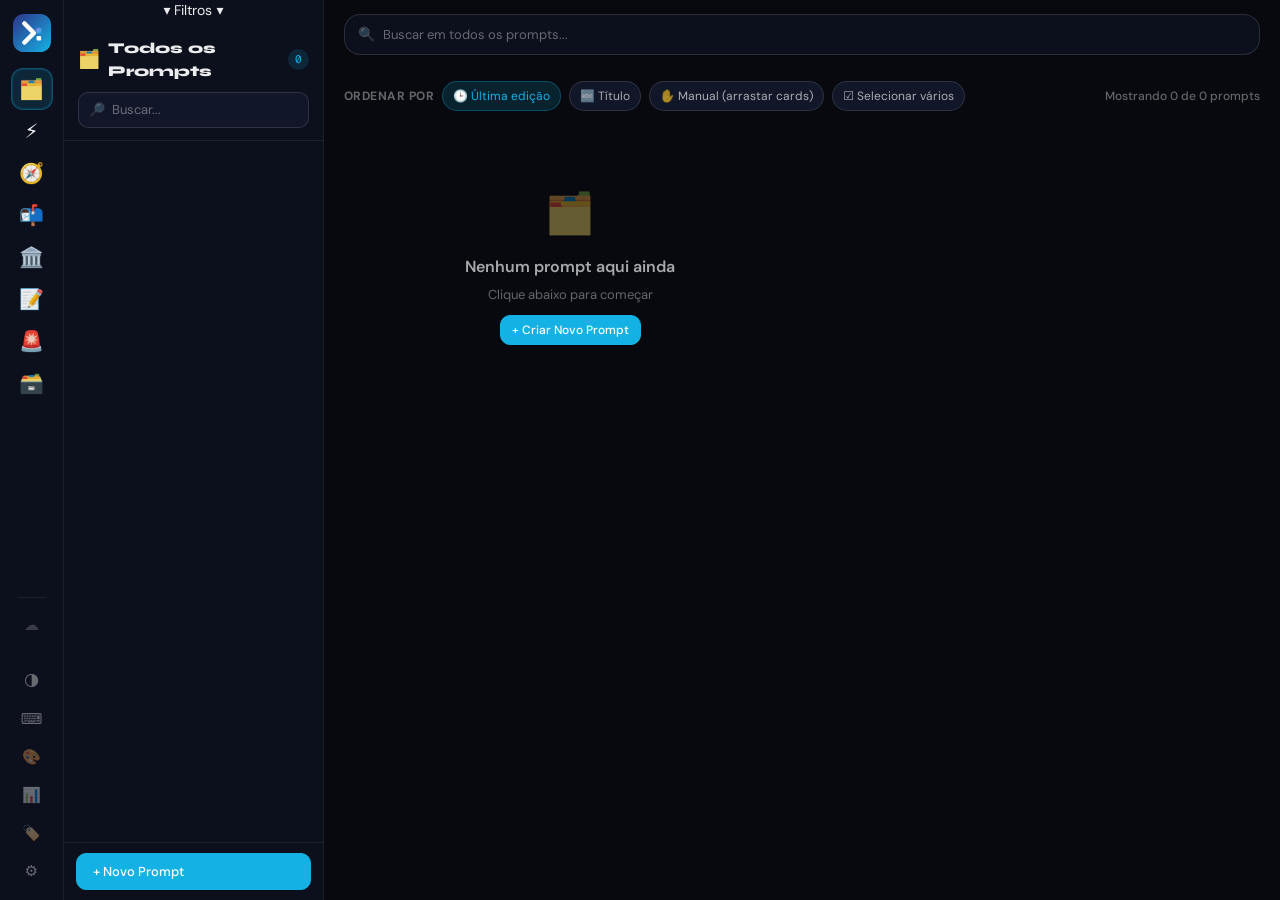
<file: index.html>
<!DOCTYPE html>
<html lang="pt-BR" data-theme="dark">

<head>
  <meta charset="utf-8">
  <meta name="viewport" content="width=device-width, initial-scale=1">
  <title>Banco de Prompts TCE/RN</title>
  <link rel="preconnect" href="https://fonts.googleapis.com">
  <link
    href="https://fonts.googleapis.com/css2?family=Geist+Mono:wght@400;500;600&family=Syne:wght@700;800&family=DM+Sans:ital,wght@0,300;0,400;0,500;0,600;1,400&display=swap"
    rel="stylesheet">
  <script src="https://accounts.google.com/gsi/client" async defer></script>
  <link rel="stylesheet" href="css/style.css">
  <link rel="icon" type="image/svg+xml" sizes="any" href="favicon.svg?v=2">
</head>

<body>

  <!-- ══ COMMAND PALETTE MODAL ══ -->
  <div class="modal-overlay" id="paletteOverlay">
    <div class="modal" style="width: min(600px, 95vw); margin-top: 5vh; max-height: 70vh;">
      <div class="modal-head" style="padding: 12px 16px; border:none;">
        <input type="text" id="paletteInput" placeholder="Buscar comandos ou prompts... (Seta ↑↓, Enter para abrir)"
          style="width: 100%; padding: 12px; font-size: 16px; border-radius: 8px; background: var(--bg3); border: 1px solid var(--line2);">
      </div>
      <div class="modal-body" id="paletteResults" style="padding: 0 8px 8px; min-height: 200px;"></div>
    </div>
  </div>

  <div id="toasts"></div>

  <div class="app">
    <!-- ══ DOCK ══ -->
    <nav class="dock">
      <div class="dock-logo" title="Promptbank" aria-hidden="true" tabindex="-1">
        <svg viewBox="0 0 100 100" fill="none" xmlns="http://www.w3.org/2000/svg">
          <defs>
            <linearGradient id="logoGrad" x1="0%" y1="0%" x2="100%" y2="100%">
              <stop offset="0%" stop-color="#2D3489" />
              <stop offset="100%" stop-color="#14B2E4" />
            </linearGradient>
            <linearGradient id="glow" x1="0%" y1="0%" x2="100%" y2="100%">
              <stop offset="0%" stop-color="#a78bfa" />
              <stop offset="100%" stop-color="#14B2E4" />
            </linearGradient>
            <filter id="neonGlow" x="-20%" y="-20%" width="140%" height="140%">
              <feGaussianBlur stdDeviation="4" result="blur" />
              <feComposite in="SourceGraphic" in2="blur" operator="over" />
            </filter>
          </defs>
          <rect width="100" height="100" rx="28" fill="url(#logoGrad)" />

          <!-- Terminal Prompt Arrow -->
          <path d="M 30 25 L 55 50 L 30 75" stroke="#FFFFFF" stroke-width="12" stroke-linecap="round"
            stroke-linejoin="round" />

          <!-- Data/Bank Bars -->
          <rect x="62" y="38" width="12" height="12" rx="3" fill="url(#glow)" filter="url(#neonGlow)" />
          <rect x="62" y="58" width="12" height="12" rx="3" fill="#FFFFFF" />
        </svg>
      </div>
      <div id="dockCats"></div>
      <div class="dock-bottom">
        <div class="dock-sep"></div>
        <div class="dock-icon-btn" id="btnDriveSync" data-state="off" title="Configurar / Sincronizar" role="button"
          tabindex="0">
          ☁️<div class="dock-label">Sync</div>
          <div class="tooltip" id="driveSyncTooltip">Configurar / Sincronizar</div>
        </div>
        <div class="drive-status-bar" id="driveStatusBar"></div>
        <div class="dock-icon-btn" id="btnTheme" title="Alternar tema" role="button" tabindex="0">
          🌗<div class="dock-label">Tema</div>
          <div class="tooltip">Alternar tema</div>
        </div>
        <div class="dock-icon-btn" id="btnShortcuts" title="Atalhos" role="button" tabindex="0">
          ⌨️<div class="dock-label">Atalhos</div>
          <div class="tooltip">Atalhos (Ctrl+?)</div>
        </div>
        <div class="dock-icon-btn" id="btnThemePrimary" title="Mudar Cor Destaque" role="button" tabindex="0">
          🎨<div class="dock-label">Cor</div>
          <div class="tooltip">Cor Destaque</div>
        </div>
        <div class="dock-icon-btn" id="btnStats" title="Estatísticas" role="button" tabindex="0">
          📊<div class="dock-label">Stats</div>
          <div class="tooltip">Estatísticas</div>
        </div>
        <div class="dock-icon-btn" id="btnMetaManager" title="Gerenciar Metadados" role="button" tabindex="0">
          🏷️<div class="dock-label">Meta</div>
          <div class="tooltip">Gerenciar Categorias, Formatos, Status, IA...</div>
        </div>
        <div class="dock-icon-btn" id="btnSettings" title="Configurações" role="button" tabindex="0">⚙️<div
            class="dock-label">Ajustes</div>
          <div class="tooltip">Configurações</div>
        </div>
        <input id="importFile" type="file" accept="application/json" style="display:none;">
      </div>
    </nav>

    <!-- ══ SIDE PANEL ══ -->
    <aside class="side-panel" id="sidePanel">
      <button class="panel-mobile-toggle" id="btnMobilePanelToggle" aria-label="Expandir/recolher filtros">
        <span>▾ Filtros</span>
        <span class="toggle-arrow">▾</span>
      </button>
      <div class="panel-head">
        <div class="panel-cat-title">
          <span class="panel-cat-icon" id="panelCatIcon">🗂️</span>
          <span class="panel-cat-name" id="panelCatName">Todos os Prompts</span>
          <span class="panel-cat-count" id="panelCatCount">0</span>
        </div>
        <div class="panel-search">
          <span style="color:var(--t3);font-size:13px;" aria-hidden="true">🔎</span>
          <input type="search" id="sideSearch" placeholder="Buscar..." autocomplete="off">
          <button class="input-clear-btn" id="btnClearSideSearch" title="Limpar busca"
            aria-label="Limpar campo de busca">✕</button>
        </div>
      </div>
      <div class="panel-body" id="panelBody"></div>
      <div class="panel-footer" id="panelFooter">
        <button class="btn primary" id="btnNewPrompt" style="flex:1;">+ Novo Prompt</button>
      </div>
    </aside>

    <!-- ══ MAIN ══ -->
    <main class="main">
      <div class="main-header">
        <div class="search-row">
          <div class="search-input-wrap">
            <span style="color:var(--t3);" aria-hidden="true">🔍</span>
            <input type="search" id="globalSearch" placeholder="Buscar em todos os prompts...">
            <button class="input-clear-btn" id="btnClearGlobalSearch" title="Limpar busca"
              aria-label="Limpar campo de busca global">✕</button>
          </div>
          <button class="btn ghost sm" id="btnClearFilters" style="display:none;" aria-label="Limpar todos os filtros">✕
            Limpar</button>
        </div>
        <div class="active-filter-bar" id="activeFilterBar" aria-live="polite"></div>
        <div class="bulk-actions-bar" id="bulkActionsBar"></div>
        <div class="sort-bar" id="sortBar"></div>
      </div>
      <div class="prompt-grid-wrap">
        <div class="prompt-grid" id="promptGrid" role="list"></div>
      </div>
    </main>
  </div>

  <!-- ══ PROMPT DETAIL DRAWER ══ -->
  <div class="drawer-overlay" id="drawerOverlay">
    <div class="drawer" id="promptDrawer" role="dialog" aria-modal="true" aria-labelledby="drawerTitle">
      <div class="drawer-head">
        <div class="drawer-head-top">
          <div class="drawer-title" id="drawerTitle"></div>
          <div style="display:flex;gap:4px;">
            <button class="drawer-close" id="btnExpandDrawer" title="Expandir/Reduzir Tela Cheia"
              aria-label="Expandir ou Reduzir Tela">⛶</button>
            <button class="drawer-close" id="btnCloseDrawer" aria-label="Fechar Gaveta">✕</button>
          </div>
        </div>
        <div class="drawer-meta" id="drawerMeta"></div>
      </div>
      <div class="drawer-body" id="drawerBody"></div>
      <div class="drawer-footer" id="drawerFooter"></div>
    </div>
  </div>

  <!-- ══ PROMPT EDITOR MODAL ══ -->
  <div class="modal-overlay" id="editorOverlay">
    <div class="modal" role="dialog" aria-modal="true" aria-labelledby="editorTitle">
      <div class="modal-head">
        <h2 id="editorTitle">Novo Prompt</h2>
        <div style="display:flex;gap:4px;align-items:center;">
          <button class="btn ghost icon" id="btnPinEditor" title="Fixar prompt" aria-label="Fixar prompt">⭐</button>
          <button class="btn ghost icon" id="btnCloseEditor" aria-label="Fechar Editor">✕</button>
        </div>
      </div>
      <div class="modal-body" id="modalEditorBody">
        <div class="field">
          <label for="e_title">Título *</label>
          <input type="text" id="e_title" placeholder="Título do prompt">
        </div>
        <div class="field" style="position:relative;">
          <label for="e_text">Texto do Prompt *</label>
          <textarea id="e_text" placeholder="Cole ou escreva o prompt aqui..."></textarea>
          <div id="e_text_counter"
            style="position:absolute;bottom:10px;right:10px;font-size:10px;color:var(--t3);pointer-events:none;font-family:var(--mono);background:var(--bg3);padding:2px 6px;border-radius:4px;border:1px solid var(--line2);">
            0 chars | ~0 tokens</div>
        </div>
        <div class="field-row">
          <div class="field">
            <label for="e_categoria">Categoria</label>
            <select id="e_categoria"></select>
          </div>
          <div class="field">
            <label for="e_subcategoria">Subcategoria</label>
            <select id="e_subcategoria"></select>
          </div>
        </div>
        <div class="field-row">
          <div class="field">
            <label for="e_formato">Formato</label>
            <select id="e_formato"></select>
          </div>
          <div class="field">
            <label for="e_status">Status</label>
            <select id="e_status"></select>
          </div>
          <div class="field">
            <label for="e_ai">IA</label>
            <select id="e_ai"></select>
          </div>
        </div>
        <div class="field">
          <label for="e_tags">Tags <span style="font-weight:400;color:var(--t3)">(separadas por vírgula)</span></label>
          <input type="text" id="e_tags" placeholder="Eixo1, Compacto, Triagem...">
        </div>
        <div class="field">
          <label for="e_quando">Quando usar</label>
          <input type="text" id="e_quando" placeholder="Ex.: Primeira leitura do processo, diagnóstico rápido">
        </div>
        <div class="field">
          <label for="e_nao_quando">Não usar quando</label>
          <input type="text" id="e_nao_quando" placeholder="Ex.: Processo já analisado, segunda instância">
        </div>
        <div class="field">
          <label for="e_saida">Saída esperada</label>
          <input type="text" id="e_saida" placeholder="Ex.: 3 parágrafos técnicos, checklist de itens">
        </div>
        <div class="field">
          <label for="e_note">Nota interna</label>
          <input type="text" id="e_note" placeholder="Notas, observações de uso...">
        </div>
      </div>
      <div class="modal-footer">
        <button class="btn danger" id="btnDeletePrompt" style="display:none;margin-right:auto;">🗑️ Excluir</button>
        <button class="btn ghost" id="btnCancelEditor">Cancelar</button>
        <button class="btn primary" id="btnSavePrompt">Salvar Prompt</button>
      </div>
    </div>
  </div>

  <!-- ══ VARIABLES MODAL ══ -->
  <div class="modal-overlay" id="varModal">
    <div class="drive-modal" style="width:min(500px,95vw);">
      <h2>📝 Preencher Variáveis</h2>
      <p style="margin-bottom:16px;">Preencha os valores antes de copiar o prompt.</p>
      <div id="varFieldsContainer" style="display:flex;flex-direction:column;gap:12px;"></div>
      <div class="drive-modal-actions" style="margin-top:20px;">
        <button class="btn ghost" id="btnCancelVarModal">Cancelar</button>
        <button class="btn primary" id="btnConfirmVarModal">📋 Copiar Preenchido</button>
      </div>
    </div>
  </div>

  <!-- ══ CONFIRM DELETE MODAL ══ -->
  <div class="modal-overlay" id="deleteModal">
    <div class="drive-modal" style="width:min(400px,90vw);">
      <h2>🗑️ Excluir Prompt</h2>
      <p style="margin-bottom:16px;">Tem certeza que deseja excluir este prompt? Você terá 30 segundos para desfazer a
        ação.</p>
      <div class="drive-modal-actions">
        <button class="btn ghost" id="btnCancelDelete">Cancelar</button>
        <button class="btn danger" id="btnConfirmDelete">Excluir</button>
      </div>
    </div>
  </div>

  <!-- ══ SHARED CUSTOM ALERT/CONFIRM MODAL ══ -->
  <div class="modal-overlay" id="customAlertOverlay">
    <div class="drive-modal custom-alert-box">
      <h3 id="customAlertTitle">Atenção</h3>
      <p id="customAlertMessage">Mensagem aqui</p>
      <div class="custom-alert-actions">
        <button class="btn ghost" id="btnCustomAlertCancel" style="display:none;">Cancelar</button>
        <button class="btn primary" id="btnCustomAlertConfirm">OK</button>
      </div>
    </div>
  </div>

  <!-- ══ STATS MODAL ══ -->
  <div class="modal-overlay" id="statsModal">
    <div class="drive-modal" style="width:min(450px,95vw);">
      <div style="display:flex; justify-content:space-between; align-items:flex-start; margin-bottom:16px;">
        <h2 style="margin:0; font-size:18px;">📊 Estatísticas do Banco</h2>
        <button class="btn icon" id="btnCloseStats">✕</button>
      </div>
      <div id="statsContent" style="display:grid; grid-template-columns: 1fr 1fr; gap: 16px; margin-bottom:16px;">
        <!-- Computed stats go here -->
      </div>
      <div class="drive-modal-actions">
        <button class="btn ghost" id="btnStatsOk">Fechar</button>
      </div>
    </div>
  </div>

  <!-- ══ SHORTCUTS MODAL ══ -->
  <div class="modal-overlay" id="shortcutsModal">
    <div class="drive-modal" style="width:min(450px,95vw);">
      <h2>⌨️ Atalhos de Teclado</h2>
      <p style="margin-bottom:16px;">Ganhe agilidade usando atalhos.</p>
      <div style="display:flex;flex-direction:column;gap:10px;">
        <div class="drawer-info-row"><span class="drawer-info-label">Ctrl + N</span><span class="drawer-info-val">Novo
            Prompt</span></div>
        <div class="drawer-info-row"><span class="drawer-info-label">Ctrl + K</span><span
            class="drawer-info-val">Pesquisa Global</span></div>
        <div class="drawer-info-row"><span class="drawer-info-label">Ctrl + Enter</span><span
            class="drawer-info-val">Salvar Prompt (no editor)</span></div>
        <div class="drawer-info-row"><span class="drawer-info-label">Esc</span><span class="drawer-info-val">Fechar
            janela/modal ativa</span></div>
        <div class="drawer-info-row"><span class="drawer-info-label">Ctrl + /</span><span
            class="drawer-info-val">Mostrar atalhos</span></div>
      </div>
      <div class="drive-modal-actions" style="margin-top:20px;">
        <button class="btn primary" id="btnCloseShortcuts">Entendi</button>
      </div>
    </div>
  </div>

  <!-- ══ SYNC SETUP MODAL ══ -->
  <div class="modal-overlay" id="driveSetupModal">
    <div class="drive-modal" style="width:min(760px,95vw);max-height:88vh;overflow:auto;">
      <h2>⚙️ Configurações</h2>
      <p>Página única para sincronizações e gestão de dados.</p>

      <div style="border:1px solid var(--line2);border-radius:12px;padding:12px 14px;margin-bottom:12px;">
        <div style="font-weight:700;margin-bottom:4px;">💾 Local</div>
        <div style="font-size:12px;color:var(--t2);">Sempre ativo em <code
            style="font-family:var(--mono);font-size:11px;background:var(--bg3);padding:1px 5px;border-radius:4px;">localStorage</code>.
        </div>
        <div class="settings-actions">
          <button class="btn ghost" id="btnExport">⬇️ Exportar JSON</button>
          <button class="btn ghost" id="btnImport">⬆️ Importar JSON</button>
          <button class="btn ghost" id="btnImportWord">📝 Importar texto do Word</button>
        </div>
      </div>

      <div style="border:1px solid var(--line2);border-radius:12px;padding:12px 14px;margin-bottom:12px;">
        <div style="font-weight:700;margin-bottom:6px;">🟡 Google Drive</div>
        <div style="font-size:12px;color:var(--t2);line-height:1.5;margin-bottom:8px;">Configure o <strong>Client
            ID</strong> para sync em <code style="font-family:var(--mono);font-size:11px;">banco_prompts.json</code>.
        </div>
        <label for="driveClientIdInput">Client ID</label>
        <input type="text" id="driveClientIdInput" placeholder="xxxxxx.apps.googleusercontent.com" autocomplete="off"
          spellcheck="false">
        <div class="settings-actions">
          <button class="btn danger" id="btnDriveSetupDisconnect" style="display:none;">Desconectar Google</button>
        </div>
      </div>

      <div style="border:1px solid var(--line2);border-radius:12px;padding:12px 14px;">
        <div style="font-weight:700;margin-bottom:6px;">🟠 Cloudflare KV</div>
        <div style="font-size:12px;color:var(--t2);line-height:1.5;margin-bottom:8px;">Informe a URL do Worker (<code
            style="font-family:var(--mono);font-size:11px;">GET/POST /sync</code>) e o token Bearer.</div>
        <label for="cfSyncUrlInput">URL do Worker</label>
        <input type="text" id="cfSyncUrlInput" placeholder="https://seu-worker.workers.dev/sync" autocomplete="off"
          spellcheck="false">
        <label for="cfSyncTokenInput" style="margin-top:10px;">Token (Bearer)</label>
        <input type="text" id="cfSyncTokenInput" placeholder="seu-token" autocomplete="off" spellcheck="false">
        <div class="settings-actions">
          <button class="btn danger" id="btnCfSetupDisconnect" style="display:none;">Desconectar Cloudflare</button>
        </div>
      </div>

      <div id="driveSetupError" style="color:var(--red);font-size:12px;margin-top:10px;min-height:18px;"></div>
      <div class="drive-modal-actions">
        <button class="btn ghost" id="btnDriveSetupClose">Fechar</button>
        <button class="btn primary" id="btnDriveSetupSave">Salvar configurações</button>
      </div>
    </div>
  </div>

  <!-- ══ WORD TEXT IMPORT MODAL ══ -->
  <div class="modal-overlay" id="wordImportModal">
    <div class="drive-modal" style="width:min(820px,95vw);max-height:88vh;overflow:auto;">
      <h2>📝 Importar prompts do Word (colar texto)</h2>
      <p style="margin-bottom:12px;color:var(--t2);line-height:1.5;">Cole o conteúdo copiado do Word. O sistema vai detectar blocos por títulos como <strong>Eixo X</strong> e <strong>Q.x.x — Título</strong>, sem substituir seus prompts atuais.</p>

      <div class="field" style="margin-bottom:10px;">
        <label for="wordImportText">Texto copiado do Word</label>
        <textarea id="wordImportText" placeholder="Ex.: Eixo 1\nQ.0.1 — Resumo do processo.\nREGRAS..." style="min-height:260px;"></textarea>
      </div>

      <div class="field-row" style="margin-bottom:10px;">
        <div class="field">
          <label for="wordImportCategoria">Categoria</label>
          <select id="wordImportCategoria"></select>
        </div>
        <div class="field">
          <label for="wordImportStatus">Status</label>
          <select id="wordImportStatus"></select>
        </div>
        <div class="field">
          <label for="wordImportFormato">Formato</label>
          <select id="wordImportFormato"></select>
        </div>
        <div class="field">
          <label for="wordImportAi">IA</label>
          <select id="wordImportAi"></select>
        </div>
      </div>

      <div id="wordImportPreview" style="font-size:12px;color:var(--t2);margin-bottom:8px;min-height:20px;"></div>
      <div id="wordImportError" style="font-size:12px;color:var(--red);margin-bottom:8px;min-height:18px;"></div>

      <div class="drive-modal-actions">
        <button class="btn ghost" id="btnCloseWordImport">Cancelar</button>
        <button class="btn primary" id="btnApplyWordImport">Importar blocos detectados</button>
      </div>
    </div>
  </div>

  <!-- ══ METADATA MANAGER MODAL ══ -->
  <div class="modal-overlay" id="metaManagerModal">
    <div class="drive-modal" style="width:min(700px,95vw);max-height:88vh;overflow:auto;">
      <div style="display:flex;justify-content:space-between;align-items:center;margin-bottom:16px;">
        <h2 style="margin:0;">🏷️ Gerenciar Metadados</h2>
        <button class="btn icon" id="btnCloseMetaManager">✕</button>
      </div>
      <div class="meta-tabs" id="metaTabs" style="display:flex;gap:6px;margin-bottom:16px;flex-wrap:wrap;"></div>
      <div id="metaContent" style="min-height:200px;"></div>
      <div class="drive-modal-actions" style="margin-top:16px;">
        <button class="btn ghost" id="btnResetMeta">↩️ Restaurar Padrão</button>
        <button class="btn ghost" id="btnCloseMetaManager2">Fechar</button>
      </div>
    </div>
  </div>

  <!-- Scripts Extracted -->
  <script src="js/config.js"></script>
  <script src="js/utils.js"></script>
  <script src="js/store.js"></script>
  <script src="js/ui.js"></script>
  <script src="js/app.js"></script>


  <!-- ══ GOOGLE DRIVE + CLOUDFLARE SYNC ══ -->
  <script src="js/sync.js"></script>

</body>

</html>
</file>
<file: css/style.css>
/* ══════════ TOKENS ══════════ */
:root {
  --bg0: #07090f;
  --bg1: #0c0f1c;
  --bg2: #111628;
  --bg3: #171d32;
  --bg4: #1d253d;
  --line: rgba(255, 255, 255, .07);
  --line2: rgba(255, 255, 255, .12);
  --blue: #14B2E4;
  --blue2: #0d8ab5;
  --blue-g: rgba(20, 178, 228, .15);
  --blue-b: rgba(20, 178, 228, .3);
  --amber: #F5A623;
  --red: #FF4D5E;
  --green: #34d399;
  --purple: #a78bfa;
  --t1: rgba(255, 255, 255, .92);
  --t2: rgba(255, 255, 255, .65);
  --t3: rgba(255, 255, 255, .38);
  --r1: 6px;
  --r2: 10px;
  --r3: 16px;
  --r4: 22px;
  --mono: 'Geist Mono', ui-monospace, monospace;
  --sans: 'DM Sans', ui-sans-serif, system-ui, sans-serif;
  --display: 'Syne', 'DM Sans', sans-serif;
  --dock-w: 64px;
  --panel-w: 260px;
  --dock-bottom-h: 60px;
  --sh1: 0 2px 8px rgba(0, 0, 0, .4);
  --sh2: 0 8px 28px rgba(0, 0, 0, .5);
  --sh3: 0 20px 60px rgba(0, 0, 0, .6);
}

[data-theme="light"] {
  --bg0: #f0f3fa;
  --bg1: #ffffff;
  --bg2: #f5f7fd;
  --bg3: #eaeff8;
  --bg4: #dde4f2;
  --line: rgba(20, 30, 80, .08);
  --line2: rgba(20, 30, 80, .14);
  --t1: rgba(12, 20, 55, .92);
  --t2: rgba(12, 20, 55, .60);
  --t3: rgba(12, 20, 55, .35);
  --blue: #0d8ab5;
  --blue2: #0a6e91;
  --blue-g: rgba(13, 138, 181, .12);
  --blue-b: rgba(13, 138, 181, .3);
  --amber: #b97200;
  --red: #c0182a;
  --green: #15803d;
  --purple: #6d28d9;
  --sh1: 0 2px 8px rgba(0, 0, 0, .08);
  --sh2: 0 8px 28px rgba(0, 0, 0, .10);
  --sh3: 0 20px 60px rgba(0, 0, 0, .14);
}

*,
*::before,
*::after {
  box-sizing: border-box;
  margin: 0;
  padding: 0;
  transition: background 0.25s ease, border-color 0.25s ease, color 0.1s ease;
}

html,
body {
  height: 100%;
  overflow: hidden;
}

body {
  font-family: var(--sans);
  color: var(--t1);
  background: var(--bg0);
  font-size: 14px;
  line-height: 1.5;
}

button,
input,
textarea,
select {
  font: inherit;
  color: inherit;
  background: none;
  border: none;
  outline: none;
}

button {
  cursor: pointer;
}

button:disabled,
input:disabled,
textarea:disabled,
select:disabled {
  opacity: 0.45;
  cursor: not-allowed;
}

button:focus-visible,
input:focus-visible,
textarea:focus-visible,
select:focus-visible,
[tabindex="0"]:focus-visible,
[role="button"]:focus-visible {
  outline: 2px solid var(--blue);
  outline-offset: 2px;
}

/* Webkit Search Overrides */
input[type="search"]::-webkit-search-decoration,
input[type="search"]::-webkit-search-cancel-button,
input[type="search"]::-webkit-search-results-button,
input[type="search"]::-webkit-search-results-decoration {
  display: none;
}

a {
  color: inherit;
  text-decoration: none;
}

* {
  scrollbar-color: var(--line2) transparent;
  scrollbar-width: thin;
}

::-webkit-scrollbar {
  width: 4px;
  height: 4px;
}

::-webkit-scrollbar-track {
  background: transparent;
}

::-webkit-scrollbar-thumb {
  background: var(--line2);
  border-radius: 99px;
}

/* ══════════ APP SHELL ══════════ */
.app {
  display: grid;
  grid-template-columns: var(--dock-w) var(--panel-w) 1fr;
  height: 100vh;
}

/* ── DOCK ── */
.dock {
  background: var(--bg1);
  border-right: 1px solid var(--line);
  display: flex;
  flex-direction: column;
  align-items: center;
  padding: 14px 0 12px;
  gap: 4px;
  z-index: 10;
}

.dock-logo {
  width: 38px;
  height: 38px;
  display: grid;
  place-items: center;
  margin-bottom: 12px;
  flex-shrink: 0;
  position: relative;
  transition: transform 0.2s ease, filter 0.2s ease;
}

.dock-logo:hover {
  transform: scale(1.05);
  filter: drop-shadow(0 0 8px var(--blue));
}

.dock-logo svg {
  width: 100%;
  height: 100%;
}

@-webkit-keyframes spin {
  to {
    -webkit-transform: rotate(360deg);
    transform: rotate(360deg);
  }
}

@keyframes spin {
  to {
    transform: rotate(360deg);
  }
}

.dock-sep {
  width: 28px;
  height: 1px;
  background: var(--line);
  margin: 6px 0;
  flex-shrink: 0;
}

.dock-item {
  width: 42px;
  height: 42px;
  border-radius: 12px;
  display: grid;
  place-items: center;
  cursor: pointer;
  position: relative;
  font-size: 20px;
  transition: background .15s, transform .15s;
  flex-shrink: 0;
  border: 1px solid transparent;
  user-select: none;
}

.dock-item:hover {
  background: var(--bg3);
  transform: scale(1.05);
}

.dock-item.active {
  background: var(--blue-g);
  border-color: var(--blue-b);
  box-shadow: 0 0 0 1px var(--blue-g) inset;
}

.dock-item .tooltip {
  position: absolute;
  left: calc(100% + 10px);
  top: 50%;
  transform: translateY(-50%);
  background: var(--bg4);
  border: 1px solid var(--line2);
  color: var(--t1);
  font-size: 12px;
  padding: 5px 10px;
  border-radius: var(--r2);
  white-space: nowrap;
  pointer-events: none;
  opacity: 0;
  transition: opacity .15s;
  z-index: 100;
  box-shadow: var(--sh2);
}

.dock-item:hover .tooltip {
  opacity: 1;
}

.dock-label {
  display: none;
  font-size: 10px;
  font-weight: 600;
  color: var(--t2);
  margin-top: 2px;
  white-space: nowrap;
}

.dock-bottom {
  margin-top: auto;
  display: flex;
  flex-direction: column;
  align-items: center;
  gap: 4px;
}

.dock-icon-btn {
  width: 34px;
  height: 34px;
  border-radius: 9px;
  display: grid;
  place-items: center;
  font-size: 15px;
  color: var(--t3);
  cursor: pointer;
  transition: color .15s, background .15s;
  border: 1px solid transparent;
  user-select: none;
  position: relative;
}

.dock-icon-btn:hover {
  color: var(--t1);
  background: var(--bg3);
}

.dock-icon-btn:active {
  background: var(--bg3);
  transform: scale(0.92);
}

.dock-icon-btn .tooltip {
  position: absolute;
  left: calc(100% + 10px);
  top: 50%;
  transform: translateY(-50%);
  background: var(--bg4);
  border: 1px solid var(--line2);
  color: var(--t1);
  font-size: 12px;
  padding: 5px 10px;
  border-radius: var(--r2);
  white-space: nowrap;
  pointer-events: none;
  opacity: 0;
  transition: opacity .15s;
  z-index: 100;
  box-shadow: var(--sh2);
}

.dock-icon-btn:hover .tooltip {
  opacity: 1;
}

#btnDriveSync[data-state="idle"] {
  color: var(--t3);
}

#btnDriveSync[data-state="syncing"] {
  color: var(--amber);
  -webkit-animation: pulse .8s ease-in-out infinite alternate;
  animation: pulse .8s ease-in-out infinite alternate;
}

#btnDriveSync[data-state="ok"] {
  color: var(--green);
}

#btnDriveSync[data-state="error"] {
  color: var(--red);
}

#btnDriveSync[data-state="off"] {
  color: var(--t3);
  opacity: .5;
}

@-webkit-keyframes pulse {
  from {
    opacity: .5;
  }

  to {
    opacity: 1;
  }
}

@keyframes pulse {
  from {
    opacity: .5;
  }

  to {
    opacity: 1;
  }
}

.drive-status-bar {
  font-size: 10px;
  color: var(--t3);
  text-align: center;
  font-family: var(--mono);
  min-height: 14px;
}

/* ── SIDE PANEL ── */
.side-panel {
  background: var(--bg1);
  border-right: 1px solid var(--line);
  display: flex;
  flex-direction: column;
  overflow: hidden;
}

.panel-head {
  padding: 16px 14px 12px;
  border-bottom: 1px solid var(--line);
  flex-shrink: 0;
}

.panel-cat-title {
  display: flex;
  align-items: center;
  gap: 8px;
  margin-bottom: 10px;
}

.panel-cat-icon {
  font-size: 18px;
}

.panel-cat-name {
  font-family: var(--display);
  font-size: 15px;
  font-weight: 800;
}

.panel-cat-count {
  font-family: var(--mono);
  font-size: 11px;
  color: var(--blue);
  background: var(--blue-g);
  padding: 2px 7px;
  border-radius: 99px;
  margin-left: auto;
}

.panel-search {
  display: flex;
  align-items: center;
  gap: 7px;
  padding: 7px 10px;
  border-radius: var(--r2);
  border: 1px solid var(--line2);
  background: var(--bg2);
}

.panel-search:focus-within {
  border-color: var(--blue-b);
}

.panel-search input {
  width: 100%;
  font-size: 13px;
}

.panel-search input::placeholder {
  color: var(--t3);
}

.panel-body {
  flex: 1;
  overflow-y: auto;
  padding: 8px 10px 12px;
  display: flex;
  flex-direction: column;
  gap: 4px;
}

.panel-footer {
  padding: 10px 12px;
  border-top: 1px solid var(--line);
  display: flex;
  gap: 8px;
  flex-shrink: 0;
}

/* Subcategory nav */
.subcat-nav {
  display: flex;
  flex-direction: column;
  gap: 3px;
}

.subcat-item {
  padding: 8px 10px;
  border-radius: var(--r2);
  border: 1px solid transparent;
  cursor: pointer;
  display: flex;
  align-items: center;
  justify-content: space-between;
  transition: background .12s, border-color .12s;
  font-size: 13px;
  user-select: none;
}

.subcat-item.dragging {
  opacity: .55;
  border-style: dashed;
}

.subcat-item:hover {
  background: var(--bg3);
}

.subcat-item.active {
  background: var(--blue-g);
  border-color: var(--blue-b);
}

.subcat-item-name {
  font-weight: 500;
}

.subcat-count {
  font-family: var(--mono);
  font-size: 11px;
  color: var(--t3);
}

.subcat-item.active .subcat-count {
  color: var(--blue);
}

/* Filter section */
.filter-section {
  margin-top: 8px;
}

.filter-label {
  font-size: 11px;
  font-weight: 600;
  color: var(--t3);
  text-transform: uppercase;
  letter-spacing: .6px;
  margin-bottom: 6px;
  padding: 0 2px;
}

.filter-chips {
  display: flex;
  flex-wrap: wrap;
  gap: 4px;
  margin-bottom: 8px;
}

.chip {
  padding: 3px 9px;
  border-radius: 99px;
  font-size: 11.5px;
  cursor: pointer;
  border: 1px solid var(--line2);
  color: var(--t2);
  transition: all .12s;
  user-select: none;
}

.chip:hover {
  border-color: var(--blue);
  color: var(--blue);
}

.chip.active {
  background: var(--blue);
  border-color: var(--blue);
  color: #fff;
}

/* ── MAIN ── */
.main {
  display: flex;
  flex-direction: column;
  overflow: hidden;
  background: var(--bg0);
}

.main-header {
  padding: 14px 20px 0;
  flex-shrink: 0;
}

.search-row {
  display: flex;
  align-items: center;
  gap: 10px;
  margin-bottom: 10px;
}

.search-input-wrap {
  flex: 1;
  display: flex;
  align-items: center;
  gap: 8px;
  padding: 9px 13px;
  border-radius: var(--r3);
  border: 1px solid var(--line2);
  background: var(--bg1);
}

.search-input-wrap:focus-within {
  border-color: var(--blue-b);
}

.search-input-wrap input {
  flex: 1;
  font-size: 13px;
}

.search-input-wrap input::placeholder {
  color: var(--t3);
}

.input-clear-btn {
  background: none;
  border: none;
  cursor: pointer;
  color: var(--t3);
  font-size: 13px;
  line-height: 1;
  padding: 0 2px;
  opacity: 0;
  pointer-events: none;
  transition: opacity .15s;
  flex-shrink: 0;
}

.input-clear-btn.visible {
  opacity: 1;
  pointer-events: auto;
}

.input-clear-btn:hover {
  color: var(--t1);
}

.panel-search .input-clear-btn {
  font-size: 11px;
}

.active-filter-bar {
  display: flex;
  flex-wrap: wrap;
  gap: 6px;
  margin-bottom: 8px;
  min-height: 0;
}

.active-filter-chip {
  display: flex;
  align-items: center;
  gap: 5px;
  padding: 3px 8px;
  border-radius: 99px;
  font-size: 12px;
  background: var(--blue-g);
  border: 1px solid var(--blue-b);
  color: var(--blue);
}


.bulk-actions-bar {
  display: none;
  align-items: center;
  gap: 8px;
  flex-wrap: wrap;
  margin-bottom: 8px;
}

.bulk-actions-bar.show {
  display: flex;
}

.bulk-actions-count {
  font-size: 12px;
  color: var(--t3);
  font-weight: 600;
}

.bulk-actions-bar select {
  min-width: 190px;
}

.prompt-card.selected {
  border-color: var(--blue);
  box-shadow: 0 0 0 1px var(--blue-b), 0 8px 22px var(--blue-g);
}

.card-select {
  width: 18px;
  height: 18px;
  accent-color: var(--blue);
  cursor: pointer;
  flex-shrink: 0;
}

.active-filter-chip button {
  background: none;
  border: none;
  color: var(--blue);
  cursor: pointer;
  font-size: 14px;
  line-height: 1;
  padding: 0;
}

/* ── PROMPT GRID ── */
.prompt-grid-wrap {
  flex: 1;
  overflow-y: auto;
  padding: 8px 20px 20px;
}

.prompt-grid {
  display: grid;
  grid-template-columns: repeat(auto-fill, minmax(320px, 1fr));
  gap: 12px;
  align-content: start;
}

.prompt-card {
  background: var(--bg1);
  border: 1px solid var(--line);
  border-radius: var(--r3);
  padding: 14px;
  display: flex;
  flex-direction: column;
  gap: 8px;
  cursor: pointer;
  transition: border-color .15s, box-shadow .15s, transform .2s cubic-bezier(0.175, 0.885, 0.32, 1.275);
}

.prompt-card:hover {
  border-color: var(--blue);
  box-shadow: 0 4px 16px var(--blue-g);
  transform: translateY(-2px) scale(1.01);
}

.prompt-card.manual-sort {
  cursor: default;
}

.prompt-card.dragging {
  opacity: .5;
  border-style: dashed;
}

.sort-bar {
  display: flex;
  gap: 8px;
  padding: 8px 0 4px;
  align-items: center;
  flex-wrap: wrap;
}

.sort-label {
  font-size: 12px;
  color: var(--t3);
  font-weight: 700;
  text-transform: uppercase;
  letter-spacing: .04em;
}

.result-counter {
  font-size: 12px;
  color: var(--t3);
  margin-left: auto;
  /* Empurra pra direita da sort bar */
  font-weight: 500;
}

.sort-chip {
  border: 1px solid var(--line2);
  background: var(--bg2);
  color: var(--t2);
  padding: 5px 10px;
  border-radius: 999px;
  font-size: 12px;
  cursor: pointer;
  user-select: none;
}

.sort-chip.active {
  background: var(--blue-g);
  border-color: var(--blue-b);
  color: var(--blue);
}

.settings-sep {
  height: 1px;
  background: var(--line2);
  margin: 12px 0;
}

.settings-actions {
  display: flex;
  gap: 8px;
  justify-content: flex-end;
  margin-top: 8px;
  flex-wrap: wrap;
}

.card-top {
  display: flex;
  align-items: flex-start;
  justify-content: space-between;
  gap: 8px;
}

.card-copy-quick {
  opacity: 0;
  background: var(--bg3);
  border: 1px solid var(--line2);
  border-radius: 6px;
  padding: 4px;
  color: var(--t2);
  cursor: pointer;
  transition: all 0.2s;
  font-size: 14px;
  line-height: 1;
  display: grid;
  place-items: center;
  flex-shrink: 0;
}

.card-pin-quick {
  opacity: 0;
  background: transparent;
  border: 1px solid transparent;
  border-radius: 6px;
  padding: 4px;
  color: var(--t3);
  cursor: pointer;
  transition: all 0.2s;
  font-size: 14px;
  line-height: 1;
  display: grid;
  place-items: center;
  flex-shrink: 0;
}

.card-pin-quick.is-pinned {
  opacity: 1;
  color: var(--amber);
}

.prompt-card:hover .card-copy-quick,
.prompt-card:hover .card-pin-quick {
  opacity: 1;
}

.card-copy-quick:hover {
  color: var(--blue);
  border-color: var(--blue);
  transform: scale(1.1);
}

.card-pin-quick:hover {
  color: var(--amber);
  transform: scale(1.1);
}

.card-title-wrap {
  display: flex;
  align-items: flex-start;
  gap: 8px;
  flex: 1;
  min-width: 0;
}

.card-drag-handle {
  display: none;
  border: 1px dashed var(--line2);
  background: var(--bg2);
  color: var(--t3);
  border-radius: 8px;
  padding: 1px 6px;
  font-size: 14px;
  line-height: 1.2;
  cursor: grab;
  user-select: none;
  flex-shrink: 0;
}

.prompt-card.manual-sort .card-drag-handle {
  display: inline-flex;
}

.card-drag-handle:active {
  cursor: grabbing;
}

.card-title {
  font-weight: 600;
  font-size: 13px;
  line-height: 1.4;
  flex: 1;
  display: -webkit-box;
  -webkit-line-clamp: 2;
  line-clamp: 2;
  -webkit-box-orient: vertical;
  overflow: hidden;
  word-break: break-word;
}

.card-ai {
  font-size: 10px;
  font-family: var(--mono);
  color: var(--t3);
  background: var(--bg3);
  padding: 2px 6px;
  border-radius: 4px;
  flex-shrink: 0;
}

.card-badges {
  display: flex;
  flex-wrap: wrap;
  gap: 4px;
}

.badge {
  display: inline-flex;
  align-items: center;
  gap: 3px;
  padding: 2px 7px;
  border-radius: 99px;
  font-size: 11px;
  font-weight: 500;
  border: 1px solid transparent;
}

.badge-homologado {
  background: rgba(52, 211, 153, .12);
  border-color: rgba(52, 211, 153, .3);
  color: #34d399;
}

.badge-teste {
  background: rgba(245, 166, 35, .12);
  border-color: rgba(245, 166, 35, .3);
  color: var(--amber);
}

.badge-variante {
  background: rgba(167, 139, 250, .12);
  border-color: rgba(167, 139, 250, .3);
  color: var(--purple);
}

.badge-arquivado {
  background: rgba(255, 255, 255, .05);
  border-color: var(--line2);
  color: var(--t3);
}

.badge-formato {
  background: var(--bg3);
  border-color: var(--line2);
  color: var(--t2);
}

.card-when {
  font-size: 12px;
  color: var(--t2);
  line-height: 1.45;
  display: -webkit-box;
  -webkit-line-clamp: 2;
  line-clamp: 2;
  -webkit-box-orient: vertical;
  overflow: hidden;
}

.card-tags {
  display: flex;
  flex-wrap: wrap;
  gap: 4px;
}

.tag {
  font-size: 11px;
  color: var(--t3);
  background: var(--bg2);
  border: 1px solid var(--line);
  padding: 1px 7px;
  border-radius: 99px;
}

.card-actions {
  display: flex;
  gap: 6px;
  margin-top: 2px;
}

.card-btn {
  padding: 5px 10px;
  border-radius: var(--r1);
  font-size: 12px;
  border: 1px solid var(--line2);
  color: var(--t2);
  transition: all .12s;
}

.card-btn:hover {
  background: var(--bg3);
  color: var(--t1);
}

.card-btn.primary {
  background: var(--blue-g);
  border-color: var(--blue-b);
  color: var(--blue);
}

.card-btn.primary:hover {
  background: var(--blue-b);
}

/* empty states */
.empty-state {
  display: flex;
  flex-direction: column;
  align-items: center;
  justify-content: center;
  padding: 60px 20px;
  text-align: center;
  color: var(--t3);
}

.empty-icon {
  font-size: 40px;
  margin-bottom: 12px;
}

.empty-title {
  font-size: 16px;
  font-weight: 600;
  color: var(--t2);
  margin-bottom: 6px;
}

.empty-sub {
  font-size: 13px;
}

/* ── DRAWER (prompt detail) ── */
.drawer-overlay {
  display: none;
  position: fixed;
  inset: 0;
  z-index: 300;
  background: rgba(0, 0, 0, .4);
  backdrop-filter: blur(8px);
  -webkit-backdrop-filter: blur(8px);
}

.drawer-overlay.open {
  display: flex;
  justify-content: flex-end;
}

.drawer {
  width: min(640px, 90vw);
  height: 100%;
  background: var(--bg1);
  border-left: 1px solid var(--line2);
  display: flex;
  flex-direction: column;
  box-shadow: var(--sh3);
  overflow: hidden;
}

.drawer-head {
  padding: 18px 20px 14px;
  border-bottom: 1px solid var(--line);
  flex-shrink: 0;
}

.drawer-head-top {
  display: flex;
  align-items: center;
  justify-content: space-between;
  gap: 10px;
  margin-bottom: 10px;
}

.drawer-title {
  font-family: var(--display);
  font-size: 16px;
  font-weight: 800;
  line-height: 1.3;
  flex: 1;
}

.drawer-close {
  width: 32px;
  height: 32px;
  border-radius: 8px;
  display: grid;
  place-items: center;
  color: var(--t3);
  font-size: 18px;
  flex-shrink: 0;
}

.drawer-close:hover {
  background: var(--bg3);
  color: var(--t1);
}

.drawer-meta {
  display: flex;
  flex-wrap: wrap;
  gap: 5px;
}

.drawer.expanded {
  width: 100vw;
  max-width: none;
  right: 0;
  box-shadow: none;
}

.drawer-body {
  flex: 1;
  overflow-y: auto;
  padding: 20px;
}

.drawer-text {
  font-size: 13px;
  line-height: 1.6;
  color: var(--t2);
  background: var(--bg2);
  padding: 16px;
  border-radius: 12px;
  border: 1px solid var(--line2);
  margin-bottom: 24px;
  white-space: pre-wrap;
  word-break: break-word;
  font-family: var(--mono);
}

.drawer-text strong {
  font-weight: 700;
  color: var(--blue);
}

.drawer-text em {
  font-style: italic;
  color: var(--t2);
}

.drawer-section-label {
  font-size: 11px;
  font-weight: 600;
  color: var(--t3);
  text-transform: uppercase;
  letter-spacing: .6px;
  margin: 16px 0 6px;
}

.drawer-info-row {
  display: flex;
  align-items: baseline;
  gap: 10px;
  font-size: 13px;
  padding: 5px 0;
  border-bottom: 1px solid var(--line);
}

.drawer-info-label {
  color: var(--t3);
  width: 120px;
  flex-shrink: 0;
  font-size: 12px;
}

.drawer-info-val {
  color: var(--t2);
}

.drawer-footer {
  padding: 14px 20px;
  border-top: 1px solid var(--line);
  display: flex;
  gap: 8px;
  flex-shrink: 0;
}

/* ── MODAL (prompt editor) ── */
.modal-overlay {
  display: none;
  position: fixed;
  inset: 0;
  z-index: 400;
  background: rgba(0, 0, 0, .6);
  backdrop-filter: blur(12px);
  -webkit-backdrop-filter: blur(12px);
  align-items: center;
  justify-content: center;
}

.modal-overlay.show {
  display: flex;
}

.modal {
  background: var(--bg2);
  border: 1px solid var(--line2);
  border-radius: var(--r4);
  width: min(700px, 95vw);
  max-height: 90vh;
  display: flex;
  flex-direction: column;
  box-shadow: var(--sh3);
}

.modal-head {
  padding: 20px 22px 14px;
  border-bottom: 1px solid var(--line);
  flex-shrink: 0;
  display: flex;
  align-items: center;
  justify-content: space-between;
}

.modal-head h2 {
  font-family: var(--display);
  font-size: 16px;
  font-weight: 800;
}

.modal-body {
  flex: 1;
  overflow-y: auto;
  padding: 20px 22px;
}

.modal-footer {
  padding: 14px 22px;
  border-top: 1px solid var(--line);
  display: flex;
  gap: 8px;
  justify-content: flex-end;
  flex-shrink: 0;
}

.field {
  margin-bottom: 16px;
}

.field label {
  display: block;
  font-size: 12px;
  font-weight: 600;
  color: var(--t2);
  margin-bottom: 6px;
}

.field input[type=text],
.field textarea,
.field select {
  width: 100%;
  padding: 9px 12px;
  border-radius: var(--r2);
  border: 1px solid var(--line2);
  background: var(--bg3);
  color: var(--t1);
  font-size: 13px;
  transition: border-color .15s;
}

.field input[type=text]:focus,
.field textarea:focus,
.field select:focus {
  border-color: var(--blue-b);
  outline: none;
}

.field textarea {
  resize: vertical;
  min-height: 160px;
  font-family: var(--mono);
  line-height: 1.65;
}

.field-row {
  display: grid;
  grid-template-columns: 1fr 1fr;
  gap: 12px;
}

.field-row3 {
  display: grid;
  grid-template-columns: 1fr 1fr 1fr;
  gap: 12px;
}

.field select {
  appearance: auto;
}

.hint {
  font-size: 11px;
  color: var(--t3);
  margin-top: 4px;
}

/* ── DRIVE MODAL ── */
.drive-modal {
  background: var(--bg2);
  border: 1px solid var(--line2);
  border-radius: var(--r4);
  padding: 28px;
  width: min(500px, 90vw);
  box-shadow: var(--sh3);
}

.drive-modal h2 {
  font-family: var(--display);
  font-size: 17px;
  font-weight: 800;
  margin-bottom: 8px;
}

.drive-modal p {
  font-size: 13px;
  color: var(--t2);
  margin-bottom: 14px;
  line-height: 1.6;
}

.drive-modal p a {
  color: var(--blue);
  text-decoration: underline;
}

.drive-modal label {
  font-size: 12px;
  font-weight: 600;
  color: var(--t2);
  display: block;
  margin-bottom: 6px;
}

.drive-modal input[type=text] {
  width: 100%;
  padding: 9px 12px;
  border-radius: var(--r2);
  border: 1px solid var(--line2);
  background: var(--bg3);
  color: var(--t1);
  font-size: 13px;
  font-family: var(--mono);
}

.drive-modal input[type=text]:focus {
  border-color: var(--blue-b);
  outline: none;
}

.drive-modal-actions {
  display: flex;
  gap: 8px;
  margin-top: 18px;
  justify-content: flex-end;
}

/* ── BUTTONS ── */
.btn {
  display: inline-flex;
  align-items: center;
  gap: 6px;
  padding: 8px 16px;
  border-radius: var(--r2);
  font-size: 13px;
  font-weight: 500;
  border: 1px solid transparent;
  transition: all .15s;
  cursor: pointer;
}

.btn:active {
  transform: scale(0.96);
}

.btn.primary {
  background: var(--blue);
  color: #fff;
  border-color: var(--blue);
}

.btn.primary:hover {
  background: var(--blue2);
}

.btn.ghost {
  border-color: var(--line2);
  color: var(--t2);
}

.btn.ghost:hover {
  background: var(--bg3);
  color: var(--t1);
}

.btn.danger {
  border-color: rgba(255, 77, 94, .4);
  color: var(--red);
}

.btn.danger:hover {
  background: rgba(255, 77, 94, .1);
}

.btn.sm {
  padding: 5px 11px;
  font-size: 12px;
}

.btn.icon {
  padding: 6px;
  border-radius: var(--r1);
}

/* ── CUSTOM ALERT / CONFIRM MODALS ── */
#customAlertOverlay {
  z-index: 1000;
}

.custom-alert-box {
  width: min(360px, 90vw);
  text-align: center;
  padding: 24px;
}

.custom-alert-box h3 {
  font-size: 16px;
  margin-bottom: 8px;
}

.custom-alert-box p {
  font-size: 13px;
  color: var(--t2);
  margin-bottom: 20px;
  line-height: 1.5;
}

.custom-alert-actions {
  display: flex;
  justify-content: center;
  gap: 10px;
}

/* ── TOASTS ── */
#toasts {
  position: fixed;
  bottom: 20px;
  left: 50%;
  transform: translateX(-50%);
  z-index: 1001;
  display: flex;
  flex-direction: column;
  gap: 8px;
  align-items: center;
}

.toast-item {
  background: var(--bg4);
  border: 1px solid var(--line2);
  color: var(--t1);
  padding: 9px 18px;
  border-radius: var(--r3);
  font-size: 13px;
  box-shadow: var(--sh2);
  transition: opacity .3s, transform .3s;
  white-space: nowrap;
  -webkit-animation: slideUp .3s ease-out forwards;
  animation: slideUp .3s ease-out forwards;
}

@-webkit-keyframes slideUp {
  from {
    -webkit-transform: translateY(20px);
    transform: translateY(20px);
    opacity: 0;
  }

  to {
    -webkit-transform: translateY(0);
    transform: translateY(0);
    opacity: 1;
  }
}

@keyframes slideUp {
  from {
    transform: translateY(20px);
    opacity: 0;
  }

  to {
    transform: translateY(0);
    opacity: 1;
  }
}

@keyframes shake {

  0%,
  100% {
    transform: translateX(0);
  }

  20%,
  60% {
    transform: translateX(-4px);
  }

  40%,
  80% {
    transform: translateX(4px);
  }
}

@media (max-width: 1024px) {
  .app {
    grid-template-columns: var(--dock-w) 220px 1fr;
  }
}

@media (max-width: 768px) {
  .app {
    grid-template-columns: 1fr;
    grid-template-rows: auto auto 1fr;
    height: 100vh;
  }

  .dock {
    flex-direction: row;
    width: 100%;
    padding: 8px;
    overflow-x: auto;
    border-right: none;
    border-bottom: 1px solid var(--line);
  }

  .dock-bottom {
    flex-direction: row;
    margin-top: 0;
    margin-left: auto;
  }

  .dock-sep {
    width: 1px;
    height: 28px;
    margin: 0 6px;
  }

  .dock-item,
  .dock-icon-btn,
  .nav-item {
    flex-direction: column;
    font-size: 10px;
    min-width: 60px;
    padding: 6px 0;
  }

  .dock-icon-btn {
    width: auto;
    height: auto;
    min-width: 44px;
    min-height: 44px;
    flex: 1 1 0;
    max-width: 72px;
    font-size: 20px;
    padding: 6px 4px;
    border-radius: var(--r1);
  }

  .dock-label {
    display: block;
    font-size: 10px;
    margin-top: 2px;
    opacity: 0.8;
  }

  .main-search {
    margin: 10px;
  }

  .mobile-only {
    display: block !important;
  }

  .desktop-only {
    display: none !important;
  }

  .dock-item .tooltip,
  .dock-icon-btn .tooltip {
    display: none;
  }

  .dock-bottom {
    position: fixed;
    bottom: 0;
    left: 0;
    right: 0;
    background: var(--bg1);
    backdrop-filter: blur(8px);
    -webkit-backdrop-filter: blur(8px);
    border-top: 1px solid var(--line);
    flex-direction: row;
    justify-content: space-around;
    align-items: stretch;
    padding: 5px 8px env(safe-area-inset-bottom, 10px);
    z-index: 200;
    margin: 0;
    gap: 4px;
    min-height: var(--dock-bottom-h);
  }

  .app {
    grid-template-rows: auto 1fr;
    padding-bottom: var(--dock-bottom-h);
  }

  .dock-sep {
    display: none;
  }

  .drive-status-bar {
    display: none;
  }

  .side-panel {
    border-right: none;
    border-bottom: 1px solid var(--line);
    max-height: 200px;
    overflow: hidden;
    transition: max-height .25s ease;
  }

  .side-panel.collapsed {
    max-height: 44px;
    overflow: hidden;
  }

  .panel-mobile-toggle {
    display: none;
  }

  @media (max-width: 768px) {
    .panel-mobile-toggle {
      display: flex;
      align-items: center;
      justify-content: space-between;
      width: 100%;
      padding: 8px 12px;
      background: none;
      border: none;
      cursor: pointer;
      color: var(--t1);
      font-size: 13px;
      font-weight: 600;
      font-family: var(--display);
    }

    .panel-mobile-toggle .toggle-arrow {
      font-size: 10px;
      color: var(--t3);
      transition: transform .2s;
    }

    .side-panel.collapsed .panel-mobile-toggle .toggle-arrow {
      transform: rotate(-90deg);
    }
  }

  .prompt-grid {
    grid-template-columns: 1fr;
  }

  .search-row {
    flex-direction: column;
    align-items: stretch;
  }

  .field-row,
  .field-row3 {
    grid-template-columns: 1fr;
  }

  .drive-modal {
    padding: 18px 14px;
  }

  .settings-actions {
    justify-content: stretch;
  }

  .settings-actions .btn {
    flex: 1;
    justify-content: center;
  }
}
</file>
